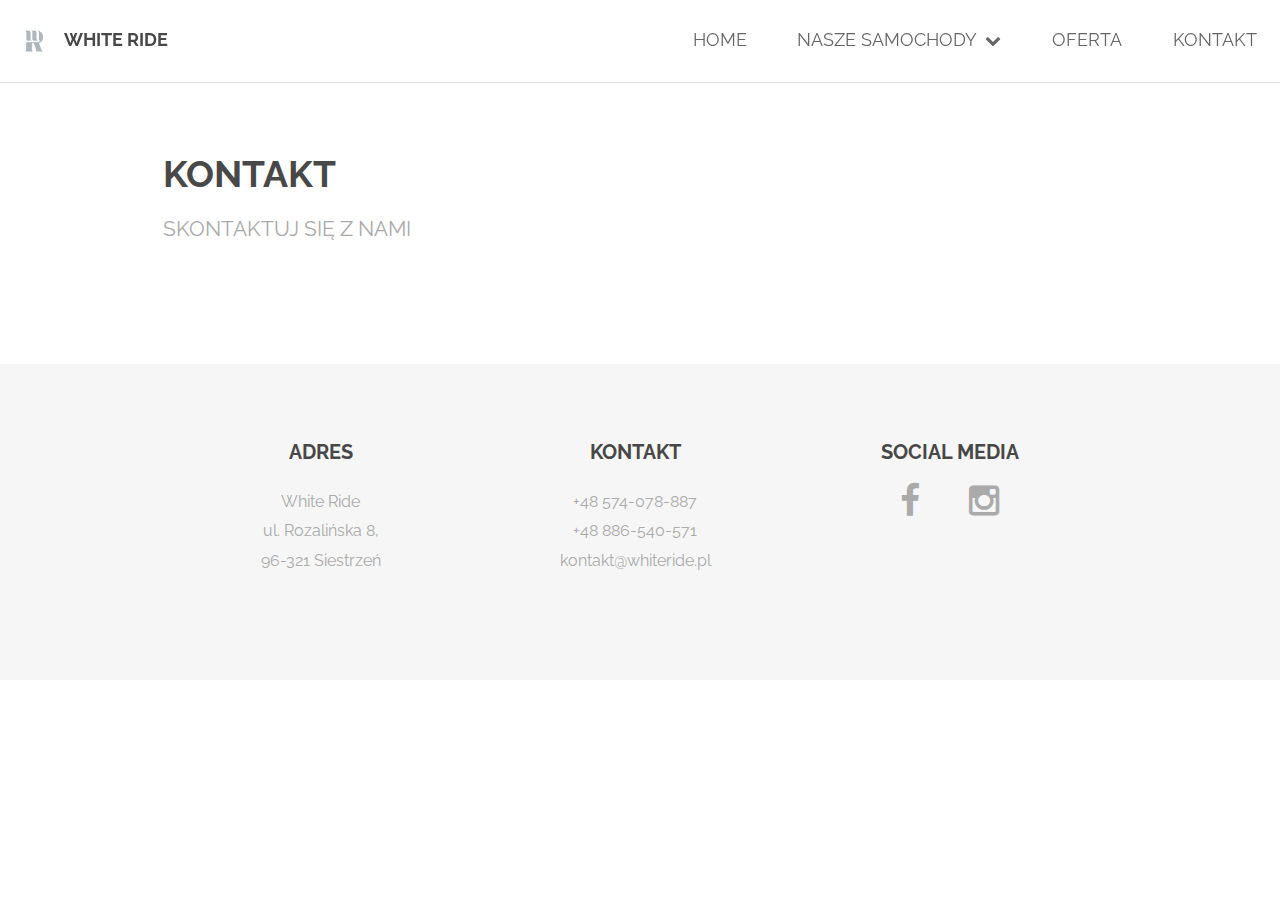
<file: kontakt.html>
<!DOCTYPE HTML>
<!--
	Spatial by TEMPLATED
	templated.co @templatedco
	Released for free under the Creative Commons Attribution 3.0 license (templated.co/license)
-->
<html>

<head>
	<title>Kontakt-White Ride</title>
	<meta charset="utf-8" />
	<meta name="viewport" content="width=device-width, initial-scale=1" />
	<link rel="stylesheet" href="assets/css/baguetteBox.css" />
	<link rel="stylesheet" href="assets/css/main.css" />
	<link rel="icon" type="image/png" sizes="32x32" href="images/favicon-32x32.png">
</head>

<body>

	<!-- Header -->
	<header id="header">
		<img src="images/logo.jpg" alt="logo">
		<h1><strong><a href="index.html">White Ride</a></strong></h1>
		<nav id="nav">
			<ul>
				<li><a href="index.html">Home</a></li>
				<li><a href="#two">Nasze samochody<i class="fa fa-chevron-down" aria-hidden="true"></i></a>
					<ul id="dropdown-items-other">
						<li><a href="oldsmobile.html">Oldsmobile</a></li>
						<li><a href="charger.html">Charger</a></li>
					</ul>
				</li>
				<li><a href="oferta.html">Oferta</a></li>
				<li><a href="kontakt.html">Kontakt</a></li>
			</ul>
		</nav>
	</header>
	<div id="navPanel">
		<ul><i class="fa fa-times" aria-hidden="true"></i>
			<li><a href="index.html">Home</a></li>
			<li><a href="#" class="offer-icon">Nasze samochody<i class="fa fa-chevron-down" aria-hidden="true"></i></a>
				<ul id="dropdown-items" class="unactive">
					<li><a href="oldsmobile.html">Oldsmobile</a></li>
					<li><a href="charger.html">Charger</a></li>
				</ul>
			</li>
			<li><a href="oferta.html">Oferta</a></li>
			<li><a href="kontakt.html">Kontakt</a></li>
		</ul>
	</div>

	<a href="#menu" class="navPanelToggle"><span class="fa fa-bars"></span></a>

	<!-- Main -->
	<section id="main" class="wrapper">
		<div class="container">

			<header class="major special">
				<h2>Kontakt</h2>
				<p>Skontaktuj się z nami</p>
			</header>



		</div>
	</section>

	<!-- Footer -->
	<footer id="footer">
		<div class="container">

			<div class="footer one">
				<h3>ADRES</h3>
				<p>White Ride <br>ul. Rozalińska 8, <br>96-321 Siestrzeń</p>
			</div>
			<div class="footer two">
				<h3>Kontakt</h3>
				<p>+48 574-078-887 <br> +48 886-540-571 <br>kontakt@whiteride.pl</p>

			</div>


			<div class="footer three">
				<h3>Social media</h3>
				<ul class="icons">
					<li><a href="https://www.facebook.com/WhiteRidePL" class="icon fa-facebook"></a></li>
					<li><a href="#" class="icon fa-instagram"></a></li>
				</ul>
			</div>
		</div>
	</footer>

	<!-- Scripts -->
	<script src="assets/js/jquery.min.js"></script>
	<script src="assets/js/skel.min.js"></script>
	<script src="assets/js/util.js"></script>
	<script src="assets/js/main.js"></script>

</body>

</html>
</file>
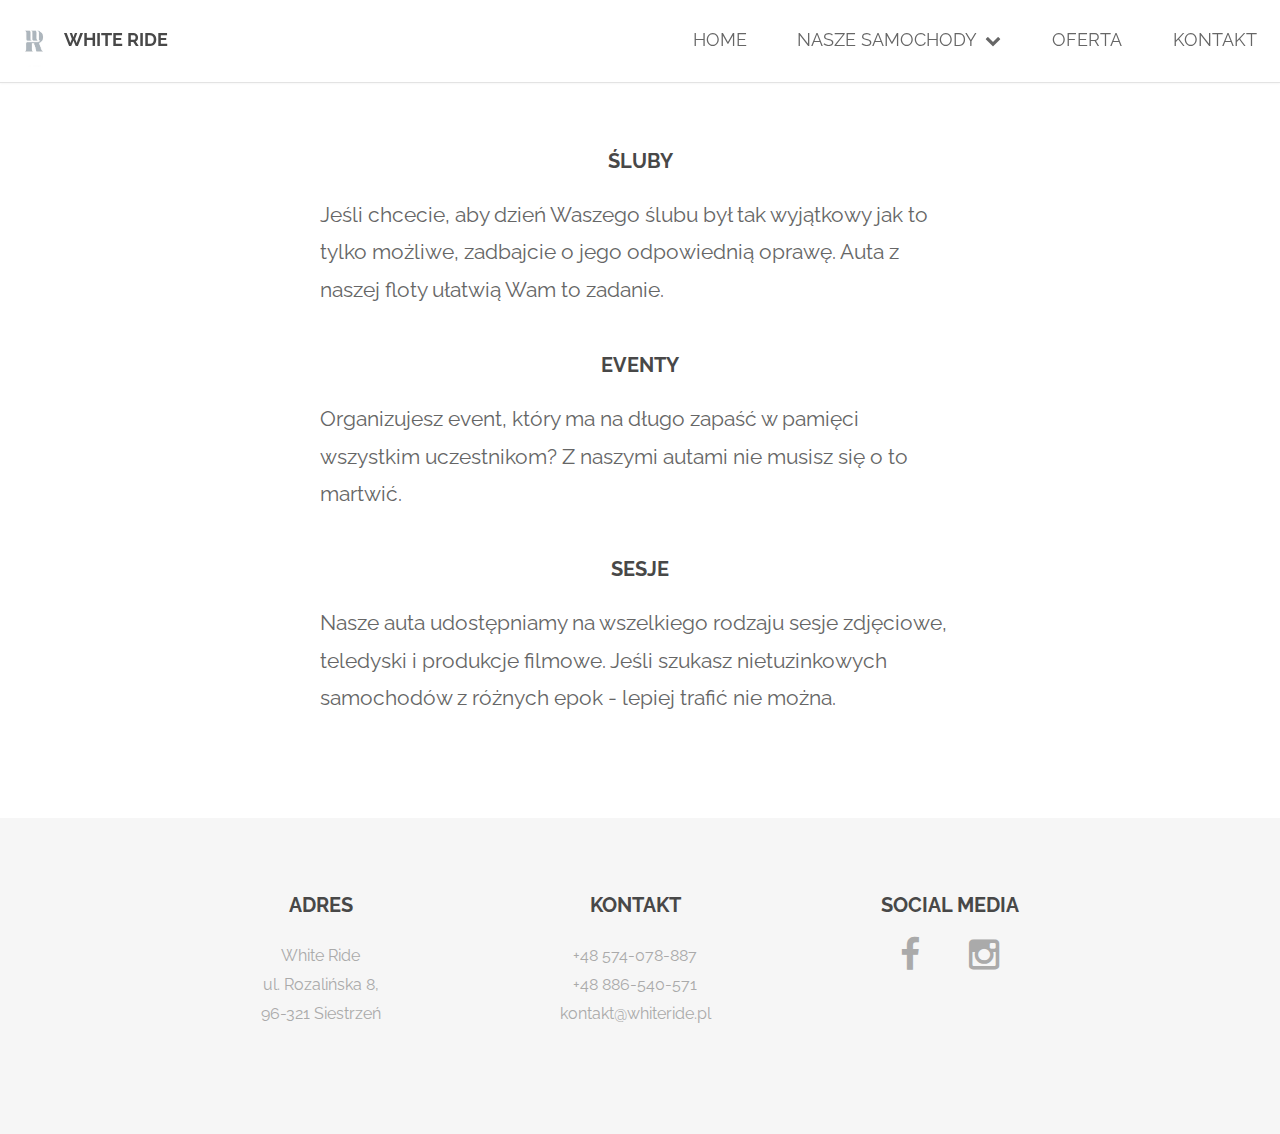
<file: oferta.html>
<!DOCTYPE HTML>
<!--
	Spatial by TEMPLATED
	templated.co @templatedco
	Released for free under the Creative Commons Attribution 3.0 license (templated.co/license)
-->
<html>

<head>
	<title>Usługi-White Ride</title>
	<meta charset="utf-8" />
	<meta name="viewport" content="width=device-width, initial-scale=1" />
	<link rel="stylesheet" href="assets/css/baguetteBox.css" />
	<link rel="stylesheet" href="assets/css/main.css" />
	<link rel="icon" type="image/png" sizes="32x32" href="images/favicon-32x32.png">
</head>

<body>

	<!-- Header -->
	<header id="header">
		<img src="images/logo.jpg" alt="logo">
		<h1><strong><a href="index.html">White Ride</a></strong></h1>
		<nav id="nav">
			<ul>
				<li><a href="index.html">Home</a></li>
				<li><a href="#two">Nasze samochody<i class="fa fa-chevron-down" aria-hidden="true"></i></a>
					<ul id="dropdown-items-other">
						<li><a href="oldsmobile.html">Oldsmobile</a></li>
						<li><a href="charger.html">Charger</a></li>
					</ul>
				</li>
				<li><a href="oferta.html">Oferta</a></li>
				<li><a href="kontakt.html">Kontakt</a></li>
			</ul>
		</nav>
	</header>
	<div id="navPanel">
		<ul><i class="fa fa-times" aria-hidden="true"></i>
			<li><a href="index.html">Home</a></li>
			<li><a href="#" class="offer-icon">Nasze samochody<i class="fa fa-chevron-down" aria-hidden="true"></i></a>
				<ul id="dropdown-items" class="unactive">
					<li><a href="oldsmobile.html">Oldsmobile</a></li>
					<li><a href="charger.html">Charger</a></li>
				</ul>
			</li>
			<li><a href="oferta.html">Oferta</a></li>
			<li><a href="kontakt.html">Kontakt</a></li>
		</ul>
	</div>

	<a href="#menu" class="navPanelToggle"><span class="fa fa-bars"></span></a>

	<!-- Main -->
	<section id="main" class="wrapper">
		<div class="container offer-text">
			<h3>Śluby</h3>

			<p>Jeśli chcecie, aby dzień Waszego ślubu był tak wyjątkowy jak to tylko możliwe, zadbajcie o jego
				odpowiednią oprawę. Auta z naszej floty ułatwią Wam to zadanie.</p>
		</div>
		<div class="container offer-text">
			<h3>Eventy</h3>
			<p>Organizujesz event, który ma na długo zapaść w pamięci wszystkim uczestnikom? Z naszymi autami nie musisz
				się o to martwić.</p>
		</div>
		<div class="container offer-text">
			<h3>Sesje</h3>

			<p>Nasze auta udostępniamy na wszelkiego rodzaju sesje zdjęciowe, teledyski i produkcje filmowe. Jeśli
				szukasz nietuzinkowych samochodów z różnych epok - lepiej trafić nie można.</p>
		</div>
	</section>

	<!-- Footer -->
	<footer id="footer">
		<div class="container">

			<div class="footer one">
				<h3>ADRES</h3>
				<p>White Ride <br>ul. Rozalińska 8, <br>96-321 Siestrzeń</p>
			</div>
			<div class="footer two">
				<h3>Kontakt</h3>
				<p>+48 574-078-887 <br> +48 886-540-571 <br>kontakt@whiteride.pl</p>

			</div>


			<div class="footer three">
				<h3>Social media</h3>
				<ul class="icons">
					<li><a href="https://www.facebook.com/WhiteRidePL" class="icon fa-facebook"></a></li>
					<li><a href="#" class="icon fa-instagram"></a></li>
				</ul>
			</div>
		</div>
	</footer>

	<!-- Scripts -->
	<script src="assets/js/jquery.min.js"></script>
	<script src="assets/js/skel.min.js"></script>
	<script src="assets/js/util.js"></script>
	<script src="assets/js/main.js"></script>

</body>

</html>
</file>
<file: assets/css/baguetteBox.css>
/*!
 * baguetteBox.js
 * @author  feimosi
 * @version 1.11.0
 * @url https://github.com/feimosi/baguetteBox.js
 */
#baguetteBox-overlay {
  display: none;
  opacity: 0;
  position: fixed;
  overflow: hidden;
  top: 0;
  left: 0;
  width: 100%;
  height: 100%;
  z-index: 1000000;
  background-color: #222;
  background-color: rgba(0, 0, 0, 0.8);
  -webkit-transition: opacity .5s ease;
  transition: opacity .5s ease; }
  #baguetteBox-overlay.visible {
    opacity: 1; }
  #baguetteBox-overlay .full-image {
    display: inline-block;
    position: relative;
    width: 100%;
    height: 100%;
    text-align: center; }
    #baguetteBox-overlay .full-image figure {
      display: inline;
      margin: 0;
      height: 100%; }
    #baguetteBox-overlay .full-image img {
      display: inline-block;
      width: auto;
      height: auto;
      max-height: 100%;
      max-width: 100%;
      vertical-align: middle;
      -webkit-box-shadow: 0 0 8px rgba(0, 0, 0, 0.6);
         -moz-box-shadow: 0 0 8px rgba(0, 0, 0, 0.6);
              box-shadow: 0 0 8px rgba(0, 0, 0, 0.6); }
    #baguetteBox-overlay .full-image figcaption {
      display: block;
      position: absolute;
      bottom: 0;
      width: 100%;
      text-align: center;
      line-height: 1.8;
      white-space: normal;
      color: #ccc;
      background-color: #000;
      background-color: rgba(0, 0, 0, 0.6);
      font-family: sans-serif; }
    #baguetteBox-overlay .full-image:before {
      content: "";
      display: inline-block;
      height: 50%;
      width: 1px;
      margin-right: -1px; }

#baguetteBox-slider {
  position: absolute;
  left: 0;
  top: 0;
  height: 100%;
  width: 100%;
  white-space: nowrap;
  -webkit-transition: left .4s ease, -webkit-transform .4s ease;
  transition: left .4s ease, -webkit-transform .4s ease;
  transition: left .4s ease, transform .4s ease;
  transition: left .4s ease, transform .4s ease, -webkit-transform .4s ease, -moz-transform .4s ease; }
  #baguetteBox-slider.bounce-from-right {
    -webkit-animation: bounceFromRight .4s ease-out;
            animation: bounceFromRight .4s ease-out; }
  #baguetteBox-slider.bounce-from-left {
    -webkit-animation: bounceFromLeft .4s ease-out;
            animation: bounceFromLeft .4s ease-out; }

@-webkit-keyframes bounceFromRight {
  0% {
    margin-left: 0; }
  50% {
    margin-left: -30px; }
  100% {
    margin-left: 0; } }

@keyframes bounceFromRight {
  0% {
    margin-left: 0; }
  50% {
    margin-left: -30px; }
  100% {
    margin-left: 0; } }

@-webkit-keyframes bounceFromLeft {
  0% {
    margin-left: 0; }
  50% {
    margin-left: 30px; }
  100% {
    margin-left: 0; } }

@keyframes bounceFromLeft {
  0% {
    margin-left: 0; }
  50% {
    margin-left: 30px; }
  100% {
    margin-left: 0; } }

.baguetteBox-button#next-button, .baguetteBox-button#previous-button {
  top: 50%;
  top: calc(50% - 30px);
  width: 44px;
  height: 60px; }

.baguetteBox-button {
  position: absolute;
  cursor: pointer;
  outline: none;
  padding: 0;
  margin: 0;
  border: 0;
  -moz-border-radius: 15%;
       border-radius: 15%;
  background-color: #323232;
  background-color: rgba(50, 50, 50, 0.5);
  color: #ddd;
  font: 1.6em sans-serif;
  -webkit-transition: background-color .4s ease;
  transition: background-color .4s ease; }
  .baguetteBox-button:focus, .baguetteBox-button:hover {
    background-color: rgba(50, 50, 50, 0.9); }
  .baguetteBox-button#next-button {
    right: 2%; }
  .baguetteBox-button#previous-button {
    left: 2%; }
  .baguetteBox-button#close-button {
    top: 20px;
    right: 2%;
    right: calc(2% + 6px);
    width: 30px;
    height: 30px; }
  .baguetteBox-button svg {
    position: absolute;
    left: 0;
    top: 0; }

/*
    Preloader
    Borrowed from http://tobiasahlin.com/spinkit/
*/
.baguetteBox-spinner {
  width: 40px;
  height: 40px;
  display: inline-block;
  position: absolute;
  top: 50%;
  left: 50%;
  margin-top: -20px;
  margin-left: -20px; }

.baguetteBox-double-bounce1,
.baguetteBox-double-bounce2 {
  width: 100%;
  height: 100%;
  -moz-border-radius: 50%;
       border-radius: 50%;
  background-color: #fff;
  opacity: .6;
  position: absolute;
  top: 0;
  left: 0;
  -webkit-animation: bounce 2s infinite ease-in-out;
          animation: bounce 2s infinite ease-in-out; }

.baguetteBox-double-bounce2 {
  -webkit-animation-delay: -1s;
          animation-delay: -1s; }

@-webkit-keyframes bounce {
  0%, 100% {
    -webkit-transform: scale(0);
            transform: scale(0); }
  50% {
    -webkit-transform: scale(1);
            transform: scale(1); } }

@keyframes bounce {
  0%, 100% {
    -webkit-transform: scale(0);
       -moz-transform: scale(0);
            transform: scale(0); }
  50% {
    -webkit-transform: scale(1);
       -moz-transform: scale(1);
            transform: scale(1); } }
</file>
<file: assets/css/main.css>
@import url(font-awesome.min.css);
@import url(https://fonts.googleapis.com/css?family=Raleway:400,700);

/*
	Spatial by TEMPLATED
	templated.co @templatedco
	Released for free under the Creative Commons Attribution 3.0 license (templated.co/license)
*/

/* Reset */

html,
body,
div,
span,
applet,
object,
iframe,
h1,
h2,
h3,
h4,
h5,
h6,
p,
blockquote,
pre,
a,
abbr,
acronym,
address,
big,
cite,
code,
del,
dfn,
em,
img,
ins,
kbd,
q,
s,
samp,
small,
strike,
strong,
sub,
sup,
tt,
var,
b,
u,
i,
center,
dl,
dt,
dd,
ol,
ul,
li,
fieldset,
form,
label,
legend,
table,
caption,
tbody,
tfoot,
thead,
tr,
th,
td,
article,
aside,
canvas,
details,
embed,
figure,
figcaption,
footer,
header,
hgroup,
menu,
nav,
output,
ruby,
section,
summary,
time,
mark,
audio,
video {
	margin: 0;
	padding: 0;
	border: 0;
	font-size: 100%;
	font: inherit;
	vertical-align: baseline;
	scroll-behavior: smooth;
}


article,
aside,
details,
figcaption,
figure,
footer,
header,
hgroup,
menu,
nav,
section {
	display: block;
}

body {
	line-height: 1;
}

ol,
ul {
	list-style: none;
}

blockquote,
q {
	quotes: none;
}

blockquote:before,
blockquote:after,
q:before,
q:after {
	content: '';
	content: none;
}

table {
	border-collapse: collapse;
	border-spacing: 0;
}

body {
	-webkit-text-size-adjust: none;
}

/* Box Model */

*,
*:before,
*:after {
	-moz-box-sizing: border-box;
	-webkit-box-sizing: border-box;
	box-sizing: border-box;
}

/* Containers */

.container {
	margin-left: auto;
	margin-right: auto;
}

.container.\31 25\25 {
	width: 100%;
	max-width: 100em;
	min-width: 80em;
}

.container.\37 5\25 {
	width: 60em;
}

.container.\35 0\25 {
	width: 40em;
}

.container.\32 5\25 {
	width: 20em;
}

.container {
	width: 80em;
}

.offer-text {
	width: 50% !important;
}

.offer-text h3 {
	text-align: center !important;
}

.container img {
	position: relative;
	left: 50%;
	transform: translate(-50%);
}

@media screen and (max-width: 1680px) {

	.container.\31 25\25 {
		width: 100%;
		max-width: 100em;
		min-width: 80em;
	}

	.container.\37 5\25 {
		width: 60em;
	}

	.container.\35 0\25 {
		width: 40em;
	}

	.container.\32 5\25 {
		width: 20em;
	}

	.container {
		width: 80em;
	}

}

@media screen and (max-width: 1280px) {

	.container.\31 25\25 {
		width: 100%;
		max-width: 81.25em;
		min-width: 65em;
	}

	.container.\37 5\25 {
		width: 48.75em;
	}

	.container.\35 0\25 {
		width: 32.5em;
	}

	.container.\32 5\25 {
		width: 16.25em;
	}

	.container {
		width: 65em;
	}

}

@media screen and (max-width: 980px) {

	.container.\31 25\25 {
		width: 100%;
		max-width: 112.5%;
		min-width: 90%;
	}

	.container.\37 5\25 {
		width: 67.5%;
	}

	.container.\35 0\25 {
		width: 45%;
	}

	.container.\32 5\25 {
		width: 22.5%;
	}

	.container {
		width: 90%;
	}

}

@media screen and (max-width: 736px) {

	.container.\31 25\25 {
		width: 100%;
		max-width: 112.5%;
		min-width: 90%;
	}

	.container.\37 5\25 {
		width: 67.5%;
	}

	.container.\35 0\25 {
		width: 45%;
	}

	.container.\32 5\25 {
		width: 22.5%;
	}

	.container {
		width: 90% !important;
	}

}

@media screen and (max-width: 480px) {

	.container.\31 25\25 {
		width: 100%;
		max-width: 112.5%;
		min-width: 90%;
	}

	.container.\37 5\25 {
		width: 67.5%;
	}

	.container.\35 0\25 {
		width: 45%;
	}

	.container.\32 5\25 {
		width: 22.5%;
	}

	.container {
		width: 90% !important;
	}

}

/* Grid */

.row {
	border-bottom: solid 1px transparent;
	-moz-box-sizing: border-box;
	-webkit-box-sizing: border-box;
	box-sizing: border-box;
}

.row>* {
	float: left;
	-moz-box-sizing: border-box;
	-webkit-box-sizing: border-box;
	box-sizing: border-box;
}

.row:after,
.row:before {
	content: '';
	display: block;
	clear: both;
	height: 0;
}

.row.uniform>*> :first-child {
	margin-top: 0;
}

.row.uniform>*> :last-child {
	margin-bottom: 0;
}

.row.\30 \25>* {
	padding: 0 0 0 0em;
}

.row.\30 \25 {
	margin: 0 0 -1px 0em;
}

.row.uniform.\30 \25>* {
	padding: 0em 0 0 0em;
}

.row.uniform.\30 \25 {
	margin: 0em 0 -1px 0em;
}

.row>* {
	padding: 0 0 0 2em;
}

.row {
	margin: 0 0 -1px -2em;
}

.row.uniform>* {
	padding: 2em 0 0 2em;
}

.row.uniform {
	margin: -2em 0 -1px -2em;
}

.row.\32 00\25>* {
	padding: 0 0 0 4em;
}

.row.\32 00\25 {
	margin: 0 0 -1px -4em;
}

.row.uniform.\32 00\25>* {
	padding: 4em 0 0 4em;
}

.row.uniform.\32 00\25 {
	margin: -4em 0 -1px -4em;
}

.row.\31 50\25>* {
	padding: 0 0 0 3em;
}

.row.\31 50\25 {
	margin: 0 0 -1px -3em;
}

.row.uniform.\31 50\25>* {
	padding: 3em 0 0 3em;
}

.row.uniform.\31 50\25 {
	margin: -3em 0 -1px -3em;
}

.row.\35 0\25>* {
	padding: 0 0 0 1em;
}

.row.\35 0\25 {
	margin: 0 0 -1px -1em;
}

.row.uniform.\35 0\25>* {
	padding: 1em 0 0 1em;
}

.row.uniform.\35 0\25 {
	margin: -1em 0 -1px -1em;
}

.row.\32 5\25>* {
	padding: 0 0 0 0.5em;
}

.row.\32 5\25 {
	margin: 0 0 -1px -0.5em;
}

.row.uniform.\32 5\25>* {
	padding: 0.5em 0 0 0.5em;
}

.row.uniform.\32 5\25 {
	margin: -0.5em 0 -1px -0.5em;
}

.\31 2u,
.\31 2u\24 {
	width: 100%;
	clear: none;
	margin-left: 0;
}

.\31 1u,
.\31 1u\24 {
	width: 91.6666666667%;
	clear: none;
	margin-left: 0;
}

.\31 0u,
.\31 0u\24 {
	width: 83.3333333333%;
	clear: none;
	margin-left: 0;
}

.\39 u,
.\39 u\24 {
	width: 75%;
	clear: none;
	margin-left: 0;
}

.\38 u,
.\38 u\24 {
	width: 66.6666666667%;
	clear: none;
	margin-left: 0;
}

.\37 u,
.\37 u\24 {
	width: 58.3333333333%;
	clear: none;
	margin-left: 0;
}

.\36 u,
.\36 u\24 {
	width: 50%;
	clear: none;
	margin-left: 0;
}

.\35 u,
.\35 u\24 {
	width: 41.6666666667%;
	clear: none;
	margin-left: 0;
}

.\34 u,
.\34 u\24 {
	width: 33.3333333333%;
	clear: none;
	margin-left: 0;
}

.\33 u,
.\33 u\24 {
	width: 25%;
	clear: none;
	margin-left: 0;
}

.\32 u,
.\32 u\24 {
	width: 16.6666666667%;
	clear: none;
	margin-left: 0;
}

.\31 u,
.\31 u\24 {
	width: 8.3333333333%;
	clear: none;
	margin-left: 0;
}

.\31 2u\24+*,
.\31 1u\24+*,
.\31 0u\24+*,
.\39 u\24+*,
.\38 u\24+*,
.\37 u\24+*,
.\36 u\24+*,
.\35 u\24+*,
.\34 u\24+*,
.\33 u\24+*,
.\32 u\24+*,
.\31 u\24+* {
	clear: left;
}

.\-11u {
	margin-left: 91.66667%;
}

.\-10u {
	margin-left: 83.33333%;
}

.\-9u {
	margin-left: 75%;
}

.\-8u {
	margin-left: 66.66667%;
}

.\-7u {
	margin-left: 58.33333%;
}

.\-6u {
	margin-left: 50%;
}

.\-5u {
	margin-left: 41.66667%;
}

.\-4u {
	margin-left: 33.33333%;
}

.\-3u {
	margin-left: 25%;
}

.\-2u {
	margin-left: 16.66667%;
}

.\-1u {
	margin-left: 8.33333%;
}

@media screen and (max-width: 1680px) {

	.row>* {
		padding: 0 0 0 2em;
	}

	.row {
		margin: 0 0 -1px -2em;
	}

	.row.uniform>* {
		padding: 2em 0 0 2em;
	}

	.row.uniform {
		margin: -2em 0 -1px -2em;
	}

	.row.\32 00\25>* {
		padding: 0 0 0 4em;
	}

	.row.\32 00\25 {
		margin: 0 0 -1px -4em;
	}

	.row.uniform.\32 00\25>* {
		padding: 4em 0 0 4em;
	}

	.row.uniform.\32 00\25 {
		margin: -4em 0 -1px -4em;
	}

	.row.\31 50\25>* {
		padding: 0 0 0 3em;
	}

	.row.\31 50\25 {
		margin: 0 0 -1px -3em;
	}

	.row.uniform.\31 50\25>* {
		padding: 3em 0 0 3em;
	}

	.row.uniform.\31 50\25 {
		margin: -3em 0 -1px -3em;
	}

	.row.\35 0\25>* {
		padding: 0 0 0 1em;
	}

	.row.\35 0\25 {
		margin: 0 0 -1px -1em;
	}

	.row.uniform.\35 0\25>* {
		padding: 1em 0 0 1em;
	}

	.row.uniform.\35 0\25 {
		margin: -1em 0 -1px -1em;
	}

	.row.\32 5\25>* {
		padding: 0 0 0 0.5em;
	}

	.row.\32 5\25 {
		margin: 0 0 -1px -0.5em;
	}

	.row.uniform.\32 5\25>* {
		padding: 0.5em 0 0 0.5em;
	}

	.row.uniform.\32 5\25 {
		margin: -0.5em 0 -1px -0.5em;
	}

	.\31 2u\28xlarge\29,
	.\31 2u\24\28xlarge\29 {
		width: 100%;
		clear: none;
		margin-left: 0;
	}

	.\31 1u\28xlarge\29,
	.\31 1u\24\28xlarge\29 {
		width: 91.6666666667%;
		clear: none;
		margin-left: 0;
	}

	.\31 0u\28xlarge\29,
	.\31 0u\24\28xlarge\29 {
		width: 83.3333333333%;
		clear: none;
		margin-left: 0;
	}

	.\39 u\28xlarge\29,
	.\39 u\24\28xlarge\29 {
		width: 75%;
		clear: none;
		margin-left: 0;
	}

	.\38 u\28xlarge\29,
	.\38 u\24\28xlarge\29 {
		width: 66.6666666667%;
		clear: none;
		margin-left: 0;
	}

	.\37 u\28xlarge\29,
	.\37 u\24\28xlarge\29 {
		width: 58.3333333333%;
		clear: none;
		margin-left: 0;
	}

	.\36 u\28xlarge\29,
	.\36 u\24\28xlarge\29 {
		width: 50%;
		clear: none;
		margin-left: 0;
	}

	.\35 u\28xlarge\29,
	.\35 u\24\28xlarge\29 {
		width: 41.6666666667%;
		clear: none;
		margin-left: 0;
	}

	.\34 u\28xlarge\29,
	.\34 u\24\28xlarge\29 {
		width: 33.3333333333%;
		clear: none;
		margin-left: 0;
	}

	.\33 u\28xlarge\29,
	.\33 u\24\28xlarge\29 {
		width: 25%;
		clear: none;
		margin-left: 0;
	}

	.\32 u\28xlarge\29,
	.\32 u\24\28xlarge\29 {
		width: 16.6666666667%;
		clear: none;
		margin-left: 0;
	}

	.\31 u\28xlarge\29,
	.\31 u\24\28xlarge\29 {
		width: 8.3333333333%;
		clear: none;
		margin-left: 0;
	}

	.\31 2u\24\28xlarge\29+*,
	.\31 1u\24\28xlarge\29+*,
	.\31 0u\24\28xlarge\29+*,
	.\39 u\24\28xlarge\29+*,
	.\38 u\24\28xlarge\29+*,
	.\37 u\24\28xlarge\29+*,
	.\36 u\24\28xlarge\29+*,
	.\35 u\24\28xlarge\29+*,
	.\34 u\24\28xlarge\29+*,
	.\33 u\24\28xlarge\29+*,
	.\32 u\24\28xlarge\29+*,
	.\31 u\24\28xlarge\29+* {
		clear: left;
	}

	.\-11u\28xlarge\29 {
		margin-left: 91.66667%;
	}

	.\-10u\28xlarge\29 {
		margin-left: 83.33333%;
	}

	.\-9u\28xlarge\29 {
		margin-left: 75%;
	}

	.\-8u\28xlarge\29 {
		margin-left: 66.66667%;
	}

	.\-7u\28xlarge\29 {
		margin-left: 58.33333%;
	}

	.\-6u\28xlarge\29 {
		margin-left: 50%;
	}

	.\-5u\28xlarge\29 {
		margin-left: 41.66667%;
	}

	.\-4u\28xlarge\29 {
		margin-left: 33.33333%;
	}

	.\-3u\28xlarge\29 {
		margin-left: 25%;
	}

	.\-2u\28xlarge\29 {
		margin-left: 16.66667%;
	}

	.\-1u\28xlarge\29 {
		margin-left: 8.33333%;
	}

}

@media screen and (max-width: 1280px) {

	.row>* {
		padding: 0 0 0 1.5em;
	}

	.row {
		margin: 0 0 -1px -1.5em;
	}

	.row.uniform>* {
		padding: 1.5em 0 0 1.5em;
	}

	.row.uniform {
		margin: -1.5em 0 -1px -1.5em;
	}

	.row.\32 00\25>* {
		padding: 0 0 0 3em;
	}

	.row.\32 00\25 {
		margin: 0 0 -1px -3em;
	}

	.row.uniform.\32 00\25>* {
		padding: 3em 0 0 3em;
	}

	.row.uniform.\32 00\25 {
		margin: -3em 0 -1px -3em;
	}

	.row.\31 50\25>* {
		padding: 0 0 0 2.25em;
	}

	.row.\31 50\25 {
		margin: 0 0 -1px -2.25em;
	}

	.row.uniform.\31 50\25>* {
		padding: 2.25em 0 0 2.25em;
	}

	.row.uniform.\31 50\25 {
		margin: -2.25em 0 -1px -2.25em;
	}

	.row.\35 0\25>* {
		padding: 0 0 0 0.75em;
	}

	.row.\35 0\25 {
		margin: 0 0 -1px -0.75em;
	}

	.row.uniform.\35 0\25>* {
		padding: 0.75em 0 0 0.75em;
	}

	.row.uniform.\35 0\25 {
		margin: -0.75em 0 -1px -0.75em;
	}

	.row.\32 5\25>* {
		padding: 0 0 0 0.375em;
	}

	.row.\32 5\25 {
		margin: 0 0 -1px -0.375em;
	}

	.row.uniform.\32 5\25>* {
		padding: 0.375em 0 0 0.375em;
	}

	.row.uniform.\32 5\25 {
		margin: -0.375em 0 -1px -0.375em;
	}

	.\31 2u\28large\29,
	.\31 2u\24\28large\29 {
		width: 100%;
		clear: none;
		margin-left: 0;
	}

	.\31 1u\28large\29,
	.\31 1u\24\28large\29 {
		width: 91.6666666667%;
		clear: none;
		margin-left: 0;
	}

	.\31 0u\28large\29,
	.\31 0u\24\28large\29 {
		width: 83.3333333333%;
		clear: none;
		margin-left: 0;
	}

	.\39 u\28large\29,
	.\39 u\24\28large\29 {
		width: 75%;
		clear: none;
		margin-left: 0;
	}

	.\38 u\28large\29,
	.\38 u\24\28large\29 {
		width: 66.6666666667%;
		clear: none;
		margin-left: 0;
	}

	.\37 u\28large\29,
	.\37 u\24\28large\29 {
		width: 58.3333333333%;
		clear: none;
		margin-left: 0;
	}

	.\36 u\28large\29,
	.\36 u\24\28large\29 {
		width: 50%;
		clear: none;
		margin-left: 0;
	}

	.\35 u\28large\29,
	.\35 u\24\28large\29 {
		width: 41.6666666667%;
		clear: none;
		margin-left: 0;
	}

	.\34 u\28large\29,
	.\34 u\24\28large\29 {
		width: 33.3333333333%;
		clear: none;
		margin-left: 0;
	}

	.\33 u\28large\29,
	.\33 u\24\28large\29 {
		width: 25%;
		clear: none;
		margin-left: 0;
	}

	.\32 u\28large\29,
	.\32 u\24\28large\29 {
		width: 16.6666666667%;
		clear: none;
		margin-left: 0;
	}

	.\31 u\28large\29,
	.\31 u\24\28large\29 {
		width: 8.3333333333%;
		clear: none;
		margin-left: 0;
	}

	.\31 2u\24\28large\29+*,
	.\31 1u\24\28large\29+*,
	.\31 0u\24\28large\29+*,
	.\39 u\24\28large\29+*,
	.\38 u\24\28large\29+*,
	.\37 u\24\28large\29+*,
	.\36 u\24\28large\29+*,
	.\35 u\24\28large\29+*,
	.\34 u\24\28large\29+*,
	.\33 u\24\28large\29+*,
	.\32 u\24\28large\29+*,
	.\31 u\24\28large\29+* {
		clear: left;
	}

	.\-11u\28large\29 {
		margin-left: 91.66667%;
	}

	.\-10u\28large\29 {
		margin-left: 83.33333%;
	}

	.\-9u\28large\29 {
		margin-left: 75%;
	}

	.\-8u\28large\29 {
		margin-left: 66.66667%;
	}

	.\-7u\28large\29 {
		margin-left: 58.33333%;
	}

	.\-6u\28large\29 {
		margin-left: 50%;
	}

	.\-5u\28large\29 {
		margin-left: 41.66667%;
	}

	.\-4u\28large\29 {
		margin-left: 33.33333%;
	}

	.\-3u\28large\29 {
		margin-left: 25%;
	}

	.\-2u\28large\29 {
		margin-left: 16.66667%;
	}

	.\-1u\28large\29 {
		margin-left: 8.33333%;
	}

}

@media screen and (max-width: 980px) {

	.row>* {
		padding: 0 0 0 1.5em;
	}

	.row {
		margin: 0 0 -1px -1.5em;
	}

	.row.uniform>* {
		padding: 1.5em 0 0 1.5em;
	}

	.row.uniform {
		margin: -1.5em 0 -1px -1.5em;
	}

	.row.\32 00\25>* {
		padding: 0 0 0 3em;
	}

	.row.\32 00\25 {
		margin: 0 0 -1px -3em;
	}

	.row.uniform.\32 00\25>* {
		padding: 3em 0 0 3em;
	}

	.row.uniform.\32 00\25 {
		margin: -3em 0 -1px -3em;
	}

	.row.\31 50\25>* {
		padding: 0 0 0 2.25em;
	}

	.row.\31 50\25 {
		margin: 0 0 -1px -2.25em;
	}

	.row.uniform.\31 50\25>* {
		padding: 2.25em 0 0 2.25em;
	}

	.row.uniform.\31 50\25 {
		margin: -2.25em 0 -1px -2.25em;
	}

	.row.\35 0\25>* {
		padding: 0 0 0 0.75em;
	}

	.row.\35 0\25 {
		margin: 0 0 -1px -0.75em;
	}

	.row.uniform.\35 0\25>* {
		padding: 0.75em 0 0 0.75em;
	}

	.row.uniform.\35 0\25 {
		margin: -0.75em 0 -1px -0.75em;
	}

	.row.\32 5\25>* {
		padding: 0 0 0 0.375em;
	}

	.row.\32 5\25 {
		margin: 0 0 -1px -0.375em;
	}

	.row.uniform.\32 5\25>* {
		padding: 0.375em 0 0 0.375em;
	}

	.row.uniform.\32 5\25 {
		margin: -0.375em 0 -1px -0.375em;
	}

	.\31 2u\28medium\29,
	.\31 2u\24\28medium\29 {
		width: 100%;
		clear: none;
		margin-left: 0;
	}

	.\31 1u\28medium\29,
	.\31 1u\24\28medium\29 {
		width: 91.6666666667%;
		clear: none;
		margin-left: 0;
	}

	.\31 0u\28medium\29,
	.\31 0u\24\28medium\29 {
		width: 83.3333333333%;
		clear: none;
		margin-left: 0;
	}

	.\39 u\28medium\29,
	.\39 u\24\28medium\29 {
		width: 75%;
		clear: none;
		margin-left: 0;
	}

	.\38 u\28medium\29,
	.\38 u\24\28medium\29 {
		width: 66.6666666667%;
		clear: none;
		margin-left: 0;
	}

	.\37 u\28medium\29,
	.\37 u\24\28medium\29 {
		width: 58.3333333333%;
		clear: none;
		margin-left: 0;
	}

	.\36 u\28medium\29,
	.\36 u\24\28medium\29 {
		width: 50%;
		clear: none;
		margin-left: 0;
	}

	.\35 u\28medium\29,
	.\35 u\24\28medium\29 {
		width: 41.6666666667%;
		clear: none;
		margin-left: 0;
	}

	.\34 u\28medium\29,
	.\34 u\24\28medium\29 {
		width: 33.3333333333%;
		clear: none;
		margin-left: 0;
	}

	.\33 u\28medium\29,
	.\33 u\24\28medium\29 {
		width: 25%;
		clear: none;
		margin-left: 0;
	}

	.\32 u\28medium\29,
	.\32 u\24\28medium\29 {
		width: 16.6666666667%;
		clear: none;
		margin-left: 0;
	}

	.\31 u\28medium\29,
	.\31 u\24\28medium\29 {
		width: 8.3333333333%;
		clear: none;
		margin-left: 0;
	}

	.\31 2u\24\28medium\29+*,
	.\31 1u\24\28medium\29+*,
	.\31 0u\24\28medium\29+*,
	.\39 u\24\28medium\29+*,
	.\38 u\24\28medium\29+*,
	.\37 u\24\28medium\29+*,
	.\36 u\24\28medium\29+*,
	.\35 u\24\28medium\29+*,
	.\34 u\24\28medium\29+*,
	.\33 u\24\28medium\29+*,
	.\32 u\24\28medium\29+*,
	.\31 u\24\28medium\29+* {
		clear: left;
	}

	.\-11u\28medium\29 {
		margin-left: 91.66667%;
	}

	.\-10u\28medium\29 {
		margin-left: 83.33333%;
	}

	.\-9u\28medium\29 {
		margin-left: 75%;
	}

	.\-8u\28medium\29 {
		margin-left: 66.66667%;
	}

	.\-7u\28medium\29 {
		margin-left: 58.33333%;
	}

	.\-6u\28medium\29 {
		margin-left: 50%;
	}

	.\-5u\28medium\29 {
		margin-left: 41.66667%;
	}

	.\-4u\28medium\29 {
		margin-left: 33.33333%;
	}

	.\-3u\28medium\29 {
		margin-left: 25%;
	}

	.\-2u\28medium\29 {
		margin-left: 16.66667%;
	}

	.\-1u\28medium\29 {
		margin-left: 8.33333%;
	}

}

@media screen and (max-width: 736px) {

	.row>* {
		padding: 0 0 0 1.25em;
	}

	.row {
		margin: 0 0 -1px -1.25em;
	}

	.row.uniform>* {
		padding: 1.25em 0 0 1.25em;
	}

	.row.uniform {
		margin: -1.25em 0 -1px -1.25em;
	}

	.row.\32 00\25>* {
		padding: 0 0 0 2.5em;
	}

	.row.\32 00\25 {
		margin: 0 0 -1px -2.5em;
	}

	.row.uniform.\32 00\25>* {
		padding: 2.5em 0 0 2.5em;
	}

	.row.uniform.\32 00\25 {
		margin: -2.5em 0 -1px -2.5em;
	}

	.row.\31 50\25>* {
		padding: 0 0 0 1.875em;
	}

	.row.\31 50\25 {
		margin: 0 0 -1px -1.875em;
	}

	.row.uniform.\31 50\25>* {
		padding: 1.875em 0 0 1.875em;
	}

	.row.uniform.\31 50\25 {
		margin: -1.875em 0 -1px -1.875em;
	}

	.row.\35 0\25>* {
		padding: 0 0 0 0.625em;
	}

	.row.\35 0\25 {
		margin: 0 0 -1px -0.625em;
	}

	.row.uniform.\35 0\25>* {
		padding: 0.625em 0 0 0.625em;
	}

	.row.uniform.\35 0\25 {
		margin: -0.625em 0 -1px -0.625em;
	}

	.row.\32 5\25>* {
		padding: 0 0 0 0.3125em;
	}

	.row.\32 5\25 {
		margin: 0 0 -1px -0.3125em;
	}

	.row.uniform.\32 5\25>* {
		padding: 0.3125em 0 0 0.3125em;
	}

	.row.uniform.\32 5\25 {
		margin: -0.3125em 0 -1px -0.3125em;
	}

	.\31 2u\28small\29,
	.\31 2u\24\28small\29 {
		width: 100%;
		clear: none;
		margin-left: 0;
	}

	.\31 1u\28small\29,
	.\31 1u\24\28small\29 {
		width: 91.6666666667%;
		clear: none;
		margin-left: 0;
	}

	.\31 0u\28small\29,
	.\31 0u\24\28small\29 {
		width: 83.3333333333%;
		clear: none;
		margin-left: 0;
	}

	.\39 u\28small\29,
	.\39 u\24\28small\29 {
		width: 75%;
		clear: none;
		margin-left: 0;
	}

	.\38 u\28small\29,
	.\38 u\24\28small\29 {
		width: 66.6666666667%;
		clear: none;
		margin-left: 0;
	}

	.\37 u\28small\29,
	.\37 u\24\28small\29 {
		width: 58.3333333333%;
		clear: none;
		margin-left: 0;
	}

	.\36 u\28small\29,
	.\36 u\24\28small\29 {
		width: 50%;
		clear: none;
		margin-left: 0;
	}

	.\35 u\28small\29,
	.\35 u\24\28small\29 {
		width: 41.6666666667%;
		clear: none;
		margin-left: 0;
	}

	.\34 u\28small\29,
	.\34 u\24\28small\29 {
		width: 33.3333333333%;
		clear: none;
		margin-left: 0;
	}

	.\33 u\28small\29,
	.\33 u\24\28small\29 {
		width: 25%;
		clear: none;
		margin-left: 0;
	}

	.\32 u\28small\29,
	.\32 u\24\28small\29 {
		width: 16.6666666667%;
		clear: none;
		margin-left: 0;
	}

	.\31 u\28small\29,
	.\31 u\24\28small\29 {
		width: 8.3333333333%;
		clear: none;
		margin-left: 0;
	}

	.\31 2u\24\28small\29+*,
	.\31 1u\24\28small\29+*,
	.\31 0u\24\28small\29+*,
	.\39 u\24\28small\29+*,
	.\38 u\24\28small\29+*,
	.\37 u\24\28small\29+*,
	.\36 u\24\28small\29+*,
	.\35 u\24\28small\29+*,
	.\34 u\24\28small\29+*,
	.\33 u\24\28small\29+*,
	.\32 u\24\28small\29+*,
	.\31 u\24\28small\29+* {
		clear: left;
	}

	.\-11u\28small\29 {
		margin-left: 91.66667%;
	}

	.\-10u\28small\29 {
		margin-left: 83.33333%;
	}

	.\-9u\28small\29 {
		margin-left: 75%;
	}

	.\-8u\28small\29 {
		margin-left: 66.66667%;
	}

	.\-7u\28small\29 {
		margin-left: 58.33333%;
	}

	.\-6u\28small\29 {
		margin-left: 50%;
	}

	.\-5u\28small\29 {
		margin-left: 41.66667%;
	}

	.\-4u\28small\29 {
		margin-left: 33.33333%;
	}

	.\-3u\28small\29 {
		margin-left: 25%;
	}

	.\-2u\28small\29 {
		margin-left: 16.66667%;
	}

	.\-1u\28small\29 {
		margin-left: 8.33333%;
	}

}

@media screen and (max-width: 480px) {

	.row>* {
		padding: 0 0 0 1.25em;
	}

	.row {
		margin: 0 0 -1px -1.25em;
	}

	.row.uniform>* {
		padding: 1.25em 0 0 1.25em;
	}

	.row.uniform {
		margin: -1.25em 0 -1px -1.25em;
	}

	.row.\32 00\25>* {
		padding: 0 0 0 2.5em;
	}

	.row.\32 00\25 {
		margin: 0 0 -1px -2.5em;
	}

	.row.uniform.\32 00\25>* {
		padding: 2.5em 0 0 2.5em;
	}

	.row.uniform.\32 00\25 {
		margin: -2.5em 0 -1px -2.5em;
	}

	.row.\31 50\25>* {
		padding: 0 0 0 1.875em;
	}

	.row.\31 50\25 {
		margin: 0 0 -1px -1.875em;
	}

	.row.uniform.\31 50\25>* {
		padding: 1.875em 0 0 1.875em;
	}

	.row.uniform.\31 50\25 {
		margin: -1.875em 0 -1px -1.875em;
	}

	.row.\35 0\25>* {
		padding: 0 0 0 0.625em;
	}

	.row.\35 0\25 {
		margin: 0 0 -1px -0.625em;
	}

	.row.uniform.\35 0\25>* {
		padding: 0.625em 0 0 0.625em;
	}

	.row.uniform.\35 0\25 {
		margin: -0.625em 0 -1px -0.625em;
	}

	.row.\32 5\25>* {
		padding: 0 0 0 0.3125em;
	}

	.row.\32 5\25 {
		margin: 0 0 -1px -0.3125em;
	}

	.row.uniform.\32 5\25>* {
		padding: 0.3125em 0 0 0.3125em;
	}

	.row.uniform.\32 5\25 {
		margin: -0.3125em 0 -1px -0.3125em;
	}

	.\31 2u\28xsmall\29,
	.\31 2u\24\28xsmall\29 {
		width: 100%;
		clear: none;
		margin-left: 0;
	}

	.\31 1u\28xsmall\29,
	.\31 1u\24\28xsmall\29 {
		width: 91.6666666667%;
		clear: none;
		margin-left: 0;
	}

	.\31 0u\28xsmall\29,
	.\31 0u\24\28xsmall\29 {
		width: 83.3333333333%;
		clear: none;
		margin-left: 0;
	}

	.\39 u\28xsmall\29,
	.\39 u\24\28xsmall\29 {
		width: 75%;
		clear: none;
		margin-left: 0;
	}

	.\38 u\28xsmall\29,
	.\38 u\24\28xsmall\29 {
		width: 66.6666666667%;
		clear: none;
		margin-left: 0;
	}

	.\37 u\28xsmall\29,
	.\37 u\24\28xsmall\29 {
		width: 58.3333333333%;
		clear: none;
		margin-left: 0;
	}

	.\36 u\28xsmall\29,
	.\36 u\24\28xsmall\29 {
		width: 50%;
		clear: none;
		margin-left: 0;
	}

	.\35 u\28xsmall\29,
	.\35 u\24\28xsmall\29 {
		width: 41.6666666667%;
		clear: none;
		margin-left: 0;
	}

	.\34 u\28xsmall\29,
	.\34 u\24\28xsmall\29 {
		width: 33.3333333333%;
		clear: none;
		margin-left: 0;
	}

	.\33 u\28xsmall\29,
	.\33 u\24\28xsmall\29 {
		width: 25%;
		clear: none;
		margin-left: 0;
	}

	.\32 u\28xsmall\29,
	.\32 u\24\28xsmall\29 {
		width: 16.6666666667%;
		clear: none;
		margin-left: 0;
	}

	.\31 u\28xsmall\29,
	.\31 u\24\28xsmall\29 {
		width: 8.3333333333%;
		clear: none;
		margin-left: 0;
	}

	.\31 2u\24\28xsmall\29+*,
	.\31 1u\24\28xsmall\29+*,
	.\31 0u\24\28xsmall\29+*,
	.\39 u\24\28xsmall\29+*,
	.\38 u\24\28xsmall\29+*,
	.\37 u\24\28xsmall\29+*,
	.\36 u\24\28xsmall\29+*,
	.\35 u\24\28xsmall\29+*,
	.\34 u\24\28xsmall\29+*,
	.\33 u\24\28xsmall\29+*,
	.\32 u\24\28xsmall\29+*,
	.\31 u\24\28xsmall\29+* {
		clear: left;
	}

	.\-11u\28xsmall\29 {
		margin-left: 91.66667%;
	}

	.\-10u\28xsmall\29 {
		margin-left: 83.33333%;
	}

	.\-9u\28xsmall\29 {
		margin-left: 75%;
	}

	.\-8u\28xsmall\29 {
		margin-left: 66.66667%;
	}

	.\-7u\28xsmall\29 {
		margin-left: 58.33333%;
	}

	.\-6u\28xsmall\29 {
		margin-left: 50%;
	}

	.\-5u\28xsmall\29 {
		margin-left: 41.66667%;
	}

	.\-4u\28xsmall\29 {
		margin-left: 33.33333%;
	}

	.\-3u\28xsmall\29 {
		margin-left: 25%;
	}

	.\-2u\28xsmall\29 {
		margin-left: 16.66667%;
	}

	.\-1u\28xsmall\29 {
		margin-left: 8.33333%;
	}

}

/* Basic */

@-ms-viewport {
	width: device-width;
}

body {
	-ms-overflow-style: scrollbar;
}

@media screen and (max-width: 480px) {

	html,
	body {
		min-width: 320px;
	}

}

body {
	background: #fff;
	padding-top: 6em;
}

body.landing {
	padding-top: 0 !important;
}

@media screen and (max-width: 980px) {

	body {
		padding-top: 2em;
	}

}

body.is-loading *,
body.is-loading *:before,
body.is-loading *:after {
	-moz-animation: none !important;
	-webkit-animation: none !important;
	-ms-animation: none !important;
	animation: none !important;
	-moz-transition: none !important;
	-webkit-transition: none !important;
	-ms-transition: none !important;
	transition: none !important;
}

/* Type */

body {
	background-color: #fff;
	color: #666;
}

body,
input,
select,
textarea {
	font-family: "Raleway", Arial, Helvetica, sans-serif;
	font-size: 13pt;
	font-weight: 400;
	line-height: 2em;
}

@media screen and (max-width: 1680px) {

	body,
	input,
	select,
	textarea {
		font-size: 11pt;
	}

}

@media screen and (max-width: 1280px) {

	body,
	input,
	select,
	textarea {
		font-size: 11pt;
	}

}

@media screen and (max-width: 980px) {

	body,
	input,
	select,
	textarea {
		font-size: 12pt;
	}

}

@media screen and (max-width: 736px) {

	body,
	input,
	select,
	textarea {
		font-size: 12pt;
	}

}

@media screen and (max-width: 480px) {

	body,
	input,
	select,
	textarea {
		font-size: 12pt;
	}

}

a {
	text-decoration: underline;
	color: #f32853;
}

a:hover {
	text-decoration: none;
}

strong,
b {
	color: #484848;
	font-weight: 700;
}

em,
i {
	font-style: italic;
}

p {
	margin: 0 0 2em 0;
	font-size: 1.3rem;
}

h1,
h2,
h3,
h4,
h5,
h6 {
	color: #484848;
	font-weight: 700;
	line-height: 1em;
	margin: 0 0 1em 0;
	text-transform: uppercase;
}

h1 a,
h2 a,
h3 a,
h4 a,
h5 a,
h6 a {
	color: inherit;
	text-decoration: none;
}

h2 {
	font-size: 1.75em;
	line-height: 1.5em;
}

h3 {
	font-size: 1.35em;
	line-height: 1.5em;
}

h4 {
	font-size: 1.1em;
	line-height: 1.5em;
}

h5 {
	font-size: 0.9em;
	line-height: 1.5em;
}

h6 {
	font-size: 0.7em;
	line-height: 1.5em;
}

sub {
	font-size: 0.8em;
	position: relative;
	top: 0.5em;
}

sup {
	font-size: 0.8em;
	position: relative;
	top: -0.5em;
}

blockquote {
	border-left: solid 4px;
	font-style: italic;
	margin: 0 0 2em 0;
	padding: 0.5em 0 0.5em 2em;
}

code {
	background: rgba(144, 144, 144, 0.075);
	border-radius: 4px;
	border: solid 1px;
	font-family: "Courier New", monospace;
	font-size: 0.9em;
	margin: 0 0.25em;
	padding: 0.25em 0.65em;
}

pre {
	-webkit-overflow-scrolling: touch;
	font-family: "Courier New", monospace;
	font-size: 0.9em;
	margin: 0 0 2em 0;
}

pre code {
	display: block;
	line-height: 1.75;
	padding: 1em 1.5em;
	overflow-x: auto;
}

hr {
	border: 0;
	border-bottom: solid 1px rgba(144, 144, 144, 0.25);
	margin: 2em 0;
}

hr.major {
	margin: 3em 0;
}

.align-left {
	text-align: left;
}

.align-center {
	text-align: center;
}

.align-right {
	text-align: right;
}

/* Box */

.box {
	border-radius: 4px;
	border: solid 1px rgba(144, 144, 144, 0.25);
	margin-bottom: 2em;
	padding: 1.5em;
}

.box> :last-child,
.box> :last-child> :last-child,
.box> :last-child> :last-child> :last-child {
	margin-bottom: 0;
}

.box.alt {
	border: 0;
	border-radius: 0;
	padding: 0;
}

/* Button */

input[type="submit"],
input[type="reset"],
input[type="button"],
button,
.button {
	-moz-appearance: none;
	-webkit-appearance: none;
	-ms-appearance: none;
	appearance: none;
	-moz-transition: background-color 0.2s ease-in-out, color 0.2s ease-in-out;
	-webkit-transition: background-color 0.2s ease-in-out, color 0.2s ease-in-out;
	-ms-transition: background-color 0.2s ease-in-out, color 0.2s ease-in-out;
	transition: background-color 0.2s ease-in-out, color 0.2s ease-in-out;
	background-color: #323037;
	border-radius: 4px;
	color: #ffffff !important;
	border: 0;
	cursor: pointer;
	display: inline-block;
	font-weight: 700;
	height: 3.15em;
	line-height: 3.25em;
	padding: 0 2.2em;
	text-align: center;
	text-decoration: none;
	text-transform: uppercase;
	white-space: nowrap;
}

input[type="submit"]:hover,
input[type="reset"]:hover,
input[type="button"]:hover,
button:hover,
.button:hover {
	background-color: #3e3c45;
}

input[type="submit"]:active,
input[type="reset"]:active,
input[type="button"]:active,
button:active,
.button:active {
	background-color: #262429;
}

input[type="submit"].icon,
input[type="reset"].icon,
input[type="button"].icon,
button.icon,
.button.icon {
	padding-left: 1.35em;
}

input[type="submit"].icon:before,
input[type="reset"].icon:before,
input[type="button"].icon:before,
button.icon:before,
.button.icon:before {
	margin-right: 0.5em;
}

input[type="submit"].fit,
input[type="reset"].fit,
input[type="button"].fit,
button.fit,
.button.fit {
	display: block;
	margin: 0 0 1em 0;
	width: 100%;
}

input[type="submit"].small,
input[type="reset"].small,
input[type="button"].small,
button.small,
.button.small {
	font-size: 0.8em;
}

input[type="submit"].big,
input[type="reset"].big,
input[type="button"].big,
button.big,
.button.big {
	font-size: 1.35em;
}

input[type="submit"].disabled,
input[type="submit"]:disabled,
input[type="reset"].disabled,
input[type="reset"]:disabled,
input[type="button"].disabled,
input[type="button"]:disabled,
button.disabled,
button:disabled,
.button.disabled,
.button:disabled {
	-moz-pointer-events: none;
	-webkit-pointer-events: none;
	-ms-pointer-events: none;
	pointer-events: none;
	background-color: #666 !important;
	box-shadow: inset 0 -0.15em 0 0 rgba(0, 0, 0, 0.15);
	color: #fff !important;
	cursor: default;
	opacity: 0.25;
}

input[type="submit"].alt,
input[type="reset"].alt,
input[type="button"].alt,
button.alt,
.button.alt {
	background-color: transparent;
	box-shadow: inset 0 0 0 2px rgba(144, 144, 144, 0.25);
	color: #484848 !important;
}

input[type="submit"].alt:hover,
input[type="reset"].alt:hover,
input[type="button"].alt:hover,
button.alt:hover,
.button.alt:hover {
	background-color: rgba(144, 144, 144, 0.075);
}

input[type="submit"].alt:active,
input[type="reset"].alt:active,
input[type="button"].alt:active,
button.alt:active,
.button.alt:active {
	background-color: rgba(144, 144, 144, 0.2);
}

input[type="submit"].alt.icon:before,
input[type="reset"].alt.icon:before,
input[type="button"].alt.icon:before,
button.alt.icon:before,
.button.alt.icon:before {
	color: #aaa;
}

input[type="submit"].special,
input[type="reset"].special,
input[type="button"].special,
button.special,
.button.special {
	background-color: #F01140;
	color: #ffffff !important;
}

input[type="submit"].special:hover,
input[type="reset"].special:hover,
input[type="button"].special:hover,
button.special:hover,
.button.special:hover {
	background-color: #4A4C56;
}

input[type="submit"].special:active,
input[type="reset"].special:active,
input[type="button"].special:active,
button.special:active,
.button.special:active {
	background-color: #f21040;
}

@media screen and (max-width: 480px) {

	input[type="submit"],
	input[type="reset"],
	input[type="button"],
	button,
	.button {
		padding: 0;
	}

}

/* Feature */

.feature-grid {
	position: relative;
}

.feature-grid:after {
	clear: both;
	content: '';
	display: block;
}

.feature-grid .feature {
	display: inline-block;
	float: left;
	margin-bottom: 3em;
	width: 50%;
}

.feature-grid .feature .content {
	width: 60%;
}

.feature-grid .feature .image {
	width: 30%;
}

.feature-grid .feature .image img {
	display: inline;
	max-width: 100%;
}

.feature-grid .feature:nth-child(odd) .content,
.feature-grid .feature:nth-child(odd) .image {
	float: right;
	margin-right: 5%;
	text-align: right;
}

.feature-grid .feature:nth-child(even) .content,
.feature-grid .feature:nth-child(even) .image {
	float: left;
	margin-left: 5%;
	text-align: left;
}

@media screen and (max-width: 1280px) {

	.feature-grid .feature {
		margin-bottom: 2em;
	}

}

@media screen and (max-width: 980px) {

	.feature-grid .feature {
		display: block;
		width: 100%;
	}

	.feature-grid .feature .content {
		width: 65%;
	}

	.feature-grid .feature .image {
		margin-left: 0 !important;
		margin-right: 0 !important;
	}

}

@media screen and (max-width: 736px) {

	.feature-grid .feature {
		margin-bottom: 1em;
	}

}

@media screen and (max-width: 480px) {

	.feature-grid .feature .content,
	.feature-grid .feature .image {
		display: block;
		margin-left: 0 !important;
		margin-right: 0 !important;
		text-align: center !important;
		width: 100%;
	}

	.feature-grid .feature .image {
		margin-bottom: 1em;
	}

}

/* Form */

form {
	margin: 0 0 2em 0;
}

label {
	color: #484848;
	display: block;
	font-size: 0.9em;
	font-weight: 700;
	margin: 0 0 1em 0;
}

input[type="text"],
input[type="password"],
input[type="email"],
select,
textarea {
	-moz-appearance: none;
	-webkit-appearance: none;
	-ms-appearance: none;
	appearance: none;
	background: rgba(144, 144, 144, 0.075);
	border-radius: 4px;
	border: none;
	border: solid 1px rgba(144, 144, 144, 0.25);
	color: inherit;
	display: block;
	outline: 0;
	padding: 0 1em;
	text-decoration: none;
	width: 100%;
}

input[type="text"]:invalid,
input[type="password"]:invalid,
input[type="email"]:invalid,
select:invalid,
textarea:invalid {
	box-shadow: none;
}

input[type="text"]:focus,
input[type="password"]:focus,
input[type="email"]:focus,
select:focus,
textarea:focus {
	border-color: #f32853;
	box-shadow: 0 0 0 1px #f32853;
}

.select-wrapper {
	text-decoration: none;
	text-decoration: none;
	display: block;
	position: relative;
}

.select-wrapper:before {
	-moz-osx-font-smoothing: grayscale;
	-webkit-font-smoothing: antialiased;
	font-family: FontAwesome;
	font-style: normal;
	font-weight: normal;
	text-transform: none !important;
}

.select-wrapper:before {
	content: '\f078';
	color: rgba(144, 144, 144, 0.25);
	display: block;
	height: 2.75em;
	line-height: 2.75em;
	pointer-events: none;
	position: absolute;
	right: 0;
	text-align: center;
	top: 0;
	width: 2.75em;
}

.select-wrapper select::-ms-expand {
	display: none;
}

input[type="text"],
input[type="password"],
input[type="email"],
select {
	height: 2.75em;
}

textarea {
	padding: 0.75em 1em;
}

input[type="checkbox"],
input[type="radio"] {
	-moz-appearance: none;
	-webkit-appearance: none;
	-ms-appearance: none;
	appearance: none;
	display: block;
	float: left;
	margin-right: -2em;
	opacity: 0;
	width: 1em;
	z-index: -1;
}

input[type="checkbox"]+label,
input[type="radio"]+label {
	text-decoration: none;
	color: #666;
	cursor: pointer;
	display: inline-block;
	font-size: 1em;
	font-weight: 400;
	padding-left: 2.4em;
	padding-right: 0.75em;
	position: relative;
}

input[type="checkbox"]+label:before,
input[type="radio"]+label:before {
	-moz-osx-font-smoothing: grayscale;
	-webkit-font-smoothing: antialiased;
	font-family: FontAwesome;
	font-style: normal;
	font-weight: normal;
	text-transform: none !important;
}

input[type="checkbox"]+label:before,
input[type="radio"]+label:before {
	background: rgba(144, 144, 144, 0.075);
	border-radius: 4px;
	border: solid 1px rgba(144, 144, 144, 0.25);
	content: '';
	display: inline-block;
	height: 1.65em;
	left: 0;
	line-height: 1.58125em;
	position: absolute;
	text-align: center;
	top: 0;
	width: 1.65em;
}

input[type="checkbox"]:checked+label:before,
input[type="radio"]:checked+label:before {
	content: '\f00c';
	background: #323037;
	border-color: #323037;
	color: #ffffff;
}

input[type="checkbox"]:focus+label:before,
input[type="radio"]:focus+label:before {
	border-color: #f32853;
	box-shadow: 0 0 0 1px #f32853;
}

input[type="checkbox"]+label:before {
	border-radius: 4px;
}

input[type="radio"]+label:before {
	border-radius: 100%;
}

::-webkit-input-placeholder {
	opacity: 1.0;
	color: #aaa !important;
}

:-moz-placeholder {
	opacity: 1.0;
	color: #aaa !important;
}

::-moz-placeholder {
	opacity: 1.0;
	color: #aaa !important;
}

:-ms-input-placeholder {
	opacity: 1.0;
	color: #aaa !important;
}

.formerize-placeholder {
	opacity: 1.0;
	color: #aaa !important;
}

/* Icon */

.icon {
	text-decoration: none;
	border-bottom: none;
	position: relative;
}

.icon:before {
	-moz-osx-font-smoothing: grayscale;
	-webkit-font-smoothing: antialiased;
	font-family: FontAwesome;
	font-style: normal;
	font-weight: normal;
	text-transform: none !important;
}

.icon>.label {
	display: none;
}

/* Image */

.image {
	border-radius: 4px;
	border: 0;
	display: inline-block;
	position: relative;
}

.image img {
	border-radius: 4px;
	display: block;
}

.image.left,
.image.right {
	max-width: 40%;
}

.image.left img,
.image.right img {
	width: 100%;
}

.image.left {
	float: left;
	padding: 0 1.5em 1em 0;
	top: 0.25em;
}

.image.right {
	float: right;
	padding: 0 0 1em 1.5em;
	top: 0.25em;
}

.image.fit {
	display: block;
	/* margin: 0 0 2em 0; */
	width: 100%;
}

.image.fit img {
	width: 100%;

}

.image.rounded {
	border-radius: 100%;
}

.image.rounded img {
	border: solid 0.5em rgba(144, 144, 144, 0.25);
	border-radius: 100%;
}

.image.captioned {
	border-radius: 0;
	/* margin-bottom: 4em; */
}

.image.captioned img {
	border-radius: 0;
	cursor: pointer;
}

.image.captioned h3 {
	background-color: #fff;
	box-shadow: 0px 0.0375em 0.125em 0px rgba(0, 0, 0, 0.15);
	display: block;
	padding: 2em 1em;
	text-align: left;
}

@media screen and (max-width: 736px) {

	.image.captioned {
		margin-bottom: 2em;
	}

	.image.captioned h3 {
		padding: 1em;
		text-align: center;
	}
}

@media screen and (max-width: 979px) {
	.image.captioned h3 {
		text-align: center;
	}

}

.image.main {
	display: block;
	margin: 0 0 3em 0;
	width: 100%;
}

.image.main img {
	width: 100%;
}

/* List */

ol {
	list-style: decimal;
	margin: 0 0 2em 0;
	padding-left: 1.25em;
}

ol li {
	padding-left: 0.25em;
}

ul {
	list-style: disc;
	margin: 0 0 2em 0;
	padding-left: 1em;
}

ul li {
	padding-left: 0.5em;
}

ul.alt {
	list-style: none;
	padding-left: 0;
}

ul.alt li {
	border-top: solid 1px rgba(144, 144, 144, 0.25);
	padding: 0.5em 0;
}

ul.alt li:first-child {
	border-top: 0;
	padding-top: 0;
}

ul.icons {
	cursor: default;
	list-style: none;
	padding-left: 0;
}

ul.icons li {
	display: inline-block;
	padding: 0 1em 0 0;
}

ul.icons li:last-child {
	padding-right: 0;
}

ul.icons li .icon:before {
	font-size: 2em;
}

ul.actions {
	cursor: default;
	list-style: none;
	padding-left: 0;
}

ul.actions li {
	display: inline-block;
	padding: 0 1em 0 0;
	vertical-align: middle;
}

ul.actions li:last-child {
	padding-right: 0;
}

ul.actions.small li {
	padding: 0 0.5em 0 0;
}

ul.actions.vertical li {
	display: block;
	padding: 1em 0 0 0;
}

ul.actions.vertical li:first-child {
	padding-top: 0;
}

ul.actions.vertical li>* {
	margin-bottom: 0;
}

ul.actions.vertical.small li {
	padding: 0.5em 0 0 0;
}

ul.actions.vertical.small li:first-child {
	padding-top: 0;
}

ul.actions.fit {
	display: table;
	margin-left: -1em;
	padding: 0;
	table-layout: fixed;
	width: calc(100% + 1em);
}

ul.actions.fit li {
	display: table-cell;
	padding: 0 0 0 1em;
}

ul.actions.fit li>* {
	margin-bottom: 0;
}

ul.actions.fit.small {
	margin-left: -0.5em;
	width: calc(100% + 0.5em);
}

ul.actions.fit.small li {
	padding: 0 0 0 0.5em;
}

@media screen and (max-width: 480px) {

	ul.actions {
		margin: 0 0 2em 0;
	}

	ul.actions li {
		padding: 1em 0 0 0;
		display: block;
		text-align: center;
		width: 100%;
	}

	ul.actions li:first-child {
		padding-top: 0;
	}

	ul.actions li>* {
		width: 100%;
		margin: 0 !important;
	}

	ul.actions li>*.icon:before {
		margin-left: -2em;
	}

	ul.actions.small li {
		padding: 0.5em 0 0 0;
	}

	ul.actions.small li:first-child {
		padding-top: 0;
	}

}

dl {
	margin: 0 0 2em 0;
}

dl dt {
	display: block;
	font-weight: 700;
	margin: 0 0 1em 0;
}

dl dd {
	margin-left: 2em;
}

/* Section/Article */

section.special,
article.special {
	text-align: center;
}


header img {
	position: absolute;
	width: 50px;
	top: .9em;
	left: .5em;
	border-radius: 50%;
}

header p {
	color: #aaa;
	position: relative;
	margin: 0 0 1.5em 0;
	text-transform: uppercase;
}

header h2+p {
	font-size: 1.25em;
	margin-top: -1em;
	line-height: 1.5em;
}

header h3+p {
	font-size: 1.1em;
	margin-top: -0.8em;
	line-height: 1.5em;
}

header h4+p,
header h5+p,
header h6+p {
	font-size: 0.9em;
	margin-top: -0.6em;
	line-height: 1.5em;
}

header.major {
	margin: 0 0 6em 0;
}

header.major h2 {
	font-size: 3em;
}

header.major h2,
header.major h3,
header.major h4,
header.major h5,
header.major h6 {
	display: inline-block;
	margin: 0 0 0.8em;
}

header.major p {
	font-size: 1.7em;
	margin-bottom: 0;
}

@media screen and (max-width: 1280px) {

	header.major {
		margin-bottom: 4em;
	}

	header.major h2 {
		font-size: 2.5em;
	}

	header.major p {
		font-size: 1.3em;
	}

}

@media screen and (max-width: 980px) {

	header.major h2 {
		font-size: 2em;
	}

	header.major p {
		font-size: 1.1em;
	}

}

@media screen and (max-width: 736px) {

	header.major {
		margin-bottom: 2em;
	}

}

@media screen and (max-width: 480px) {

	header.major h2 {
		font-size: 1.75em;
	}

}

/* Table */

.table-wrapper {
	-webkit-overflow-scrolling: touch;
	overflow-x: auto;
}

table {
	margin: 0 0 2em 0;
	width: 100%;
}

table tbody tr {
	border: solid 1px rgba(144, 144, 144, 0.25);
	border-left: 0;
	border-right: 0;
}

table tbody tr:nth-child(2n + 1) {
	background-color: rgba(144, 144, 144, 0.075);
}

table td {
	padding: 0.75em 0.75em;
}

table th {
	color: #484848;
	font-size: 0.9em;
	font-weight: 700;
	padding: 0 0.75em 0.75em 0.75em;
	text-align: left;
}

table thead {
	border-bottom: solid 2px rgba(144, 144, 144, 0.25);
}

table tfoot {
	border-top: solid 2px rgba(144, 144, 144, 0.25);
}

table.alt {
	border-collapse: separate;
}

table.alt tbody tr td {
	border: solid 1px rgba(144, 144, 144, 0.25);
	border-left-width: 0;
	border-top-width: 0;
}

table.alt tbody tr td:first-child {
	border-left-width: 1px;
}

table.alt tbody tr:first-child td {
	border-top-width: 1px;
}

table.alt thead {
	border-bottom: 0;
}

table.alt tfoot {
	border-top: 0;
}

/* Wrapper */

body.is-touch .wrapper.style3 {
	background-attachment: scroll;
}

.wrapper {
	padding: 6em 0 4em 0;
}

.wrapper>.inner {
	margin: 0 auto;
	width: 60em;
}

.wrapper.style2 {
	background-color: #f6f6f6;
}

.wrapper.style3 {
	background-attachment: scroll;
	background-image: url("images/overlay.png"), url("../../images/writing-pad.jpg");
	background-position: center bottom;
	background-size: cover;
}

.wrapper.style3 header.major {
	margin-bottom: 3em;
}

.wrapper.style3 header.major h2 {
	color: #ffffff;
}

@media screen and (max-width: 1280px) {

	.wrapper.style3 header.major {
		margin-bottom: 2em;
	}

}

@media screen and (max-width: 980px) {

	.wrapper {
		padding: 4em 0 2em 0;
	}

}

@media screen and (max-width: 736px) {

	.wrapper {
		padding: 3em 0 1em 0;
	}

}

@media screen and (max-width: 480px) {

	.wrapper {
		padding: 2em 0 0.1em 0;
	}

}

/* Header */

#header {
	background-color: #fff;
	border-bottom: solid 1px rgba(144, 144, 144, 0.25);
	box-shadow: 0px 0.0375em 0.125em 0px rgba(0, 0, 0, 0.05);
	color: #484848;
	cursor: default;
	font-size: 1.25em;
	height: 4.5em;
	left: 0;
	line-height: 4.4em;
	position: fixed;
	text-transform: uppercase;
	top: 0;
	width: 100%;
	z-index: 10000;
	z-index: 10001;
}

#header h1 {
	color: #484848;
	font-weight: 400;
	height: inherit;
	left: 3.5em;
	top: 2em;
	line-height: inherit;
	margin: 0;
	padding: 0;
	position: absolute;
	top: 0;
}

#header nav {
	height: inherit;
	line-height: inherit;
	position: absolute;
	right: 1.25em;
	top: 0;
	vertical-align: middle;
}

#header nav ul {
	list-style: none;
	margin: 0;
	padding-left: 0;
}

#header nav ul li {
	border-radius: 4px;
	display: inline-block;
	margin-left: 2.5em;
	padding-left: 0;
	position: relative;
}

#header nav ul li a {
	-moz-transition: color 0.2s ease-in-out;
	-webkit-transition: color 0.2s ease-in-out;
	-ms-transition: color 0.2s ease-in-out;
	transition: color 0.2s ease-in-out;
	color: #666;
	display: inline-block;
	text-decoration: none;
}

#header nav ul li a:hover {
	color: #484848;
}

/* dropdown menu items home */
#header #dropdown-items-home {
	min-width: 140px;
	line-height: 2.5rem;
	display: block;
	position: absolute;
	top: 7rem;
	border-top: 3px solid white;
	background-color: #484848;
	opacity: 0;
	visibility: hidden;
	transition: all 650ms ease;
}

#header #dropdown-items-home::before {
	content: "";
	position: absolute;
	top: -1.7rem;
	left: 1rem;
	border: 0.8rem solid transparent;
	border-bottom-color: white;
}


#header #dropdown-items-home li {
	margin-left: 2px;
}

#header #dropdown-items-home a {
	text-decoration: none;
	display: block;
}




#header nav ul li:hover #dropdown-items-home {
	top: 4rem;
	opacity: 1;
	visibility: visible;
}


/* dropdown menu items others */
#header #dropdown-items {
	min-width: 140px;
	line-height: 2.5rem;
	display: block;
	position: absolute;
	top: 7rem;
	border-top: 3px solid #484848;
	background-color: #F6F6F6;
	opacity: 0;
	visibility: hidden;
	transition: all 650ms ease;
}

#header #dropdown-items::before {
	content: "";
	position: absolute;
	top: -1.7rem;
	left: 1rem;
	border: 0.8rem solid transparent;
	border-bottom-color: #484848;
}

#header #dropdown-items li {
	margin-left: 2px;
}

#header #dropdown-items a {
	text-decoration: none;
	display: block;
}


#header nav ul li:hover #dropdown-items {
	top: 4rem;
	opacity: 1;
	visibility: visible;
}

/* dropdown menu items others */
#header #dropdown-items-other {
	min-width: 140px;
	line-height: 2.5rem;
	display: block;
	position: absolute;
	top: 7rem;
	border-top: 3px solid #484848;
	background-color: #F6F6F6;
	opacity: 0;
	visibility: hidden;
	transition: all 650ms ease;
}

#header #dropdown-items-other::before {
	content: "";
	position: absolute;
	top: -1.7rem;
	left: 1rem;
	border: 0.8rem solid transparent;
	border-bottom-color: #484848;
}

#header #dropdown-items-other li {
	margin-left: 2px;
}

#header #dropdown-items-other a {
	text-decoration: none;
	display: block;
}


#header nav ul li:hover #dropdown-items-other {
	top: 4rem;
	opacity: 1;
	visibility: visible;
}

/* lol */

#header nav ul li:first-child {
	margin-left: 0;
}

#header nav ul li .button {
	border-color: rgba(144, 144, 144, 0.25);
	box-shadow: none;
	height: 3em;
	line-height: 2.9em;
	margin-bottom: 0;
	padding: 0 1.5em;
	position: relative;
	top: -0.075em;
	vertical-align: middle;
}

#header .container {
	position: relative;
}

#header .container h1 {
	left: 0;
}

#header .container nav {
	right: 0;
}

#header.alt {
	background-color: transparent;
	border: 0;
	box-shadow: none;
	height: 3.25em;
	line-height: 3.25em;
	position: absolute;
}

#header.alt img {
	position: absolute;
	width: 100px;
	top: 2.2em;
	left: .5em;
	border-radius: 50%;
}

#header.alt h1 {
	color: #ffffff;
	left: 4.5em;
	top: 2em;
}

#header.alt h1 a {
	color: #FFF;
	font-weight: normal;
}

#header.alt nav {
	right: 2em;
	top: 2em;
}

#header.alt nav a {
	color: #ddd;
}

#header.alt nav a:active,
#header.alt nav a:hover {
	color: #FFF;
}

#header.alt .button {
	border-color: rgba(255, 255, 255, 0.5);
	color: #ffffff !important;
}

#header .fa-chevron-down {
	font-size: 16px;
	padding-left: 8px;
	font-weight: normal;
}

#dropdown-items {
	transition: all 0.2s ease;
}

.unactive {
	max-height: 0;
	visibility: visible;
	opacity: 0;
}

.unactive li {
	display: none;
}

.active {
	opacity: 1;
	visibility: visible;
	max-height: 8rem;
}

.active li {
	display: block;
}

@media screen and (max-width: 980px) {

	#header {
		display: none;
	}

	/* #navPanel ul li:hover #dropdown-items {
		opacity: 1;
		visibility: visible;
		max-height: 8rem;
	} */

	/* #dropdown-items-home {
		max-height: 0;
		visibility: visible;
		opacity: 0;
		transition: all 0.2s ease;
	} */

	/* #navPanel ul li:hover #dropdown-items-home {
		opacity: 1;
		visibility: visible;
		max-height: 8rem;
	} */


}



/* Menu */

.navPanelToggle {
	text-decoration: none;
	text-decoration: none;
	height: 100%;
	left: 0;
	position: absolute;
	top: 0;
	width: 100%;
	display: none;
}

.navPanelToggle:before {
	-moz-osx-font-smoothing: grayscale;
	-webkit-font-smoothing: antialiased;
	font-family: FontAwesome;
	font-style: normal;
	font-weight: normal;
	text-transform: none !important;
}

@media screen and (max-width: 980px) {

	.navPanelToggle {
		display: block;
	}
}

.navPanelToggle *:before {
	background: rgba(144, 144, 144, 0.65);
	border-radius: 4px;
	color: #fff;
	display: block;
	font-size: 16px;
	height: 2.25em;
	left: 0.5em;
	line-height: 2.25em;
	position: absolute;
	text-align: center;
	top: 0.5em;
	width: 3.5em;
}

#navPanel {
	-moz-transform: translateX(-20em);
	-webkit-transform: translateX(-20em);
	-ms-transform: translateX(-20em);
	transform: translateX(-20em);
	-moz-transition: -moz-transform 0.5s ease, visibility 0.5s;
	-webkit-transition: -webkit-transform 0.5s ease, visibility 0.5s;
	-ms-transition: -ms-transform 0.5s ease, visibility 0.5s;
	transition: transform 0.5s ease, visibility 0.5s;
	-webkit-overflow-scrolling: touch;
	visibility: hidden;
	overflow-y: auto;
	position: fixed;
	left: 0;
	top: 0;
	background: #222;
	color: #fff;
	height: 100%;
	max-width: 80%;
	width: 20em;
	padding: 0.5em 1.25em;
	text-transform: uppercase;
}

#navPanel ul {
	list-style: none;
	margin: 0;
	padding: 0;
}


#navPanel ul li {
	padding: 0;
	max-width: 200px;
}


#navPanel ul li:first-child a:not(.button),
#navPanel ul li:first-child span:not(.button) {
	border-top: 0;
}

#navPanel ul li a:not(.button),
#navPanel ul li span:not(.button) {
	border-top: solid 0px #555;
	color: #fff;
	display: block;
	padding: 0.75em 0;
	text-decoration: none;
}

#navPanel .button {
	width: 100%;
}

#navPanel .close {
	text-decoration: none;
	-moz-transition: color 0.2s ease-in-out;
	-webkit-transition: color 0.2s ease-in-out;
	-ms-transition: color 0.2s ease-in-out;
	transition: color 0.2s ease-in-out;
	-webkit-tap-highlight-color: transparent;
	border: 0;
	color: #484848;
	cursor: pointer;
	display: block;
	height: 4em;
	padding-right: 1.25em;
	position: absolute;
	right: 0;
	text-align: right;
	top: 0;
	vertical-align: middle;
	width: 5em;
}

#navPanel .close:before {
	-moz-osx-font-smoothing: grayscale;
	-webkit-font-smoothing: antialiased;
	font-family: FontAwesome;
	font-style: normal;
	font-weight: normal;
	text-transform: none !important;
}

#navPanel .close:before {
	content: '\f00d';
	width: 3em;
	height: 3em;
	line-height: 3em;
	display: block;
	position: absolute;
	right: 0;
	top: 0;
	text-align: center;
}

#navPanel .close:hover {
	color: inherit;
}

@media screen and (max-width: 736px) {

	#navPanel .close {
		height: 4em;
		line-height: 4em;
	}

}

#navPanel.visible {
	-moz-transform: translateX(0);
	-webkit-transform: translateX(0);
	-ms-transform: translateX(0);
	transform: translateX(0);
	box-shadow: 0 0 1.5em 0 rgba(0, 0, 0, 0.2);
	visibility: visible;
	z-index: 1;
}

#navPanel .fa-times {
	position: absolute;
	right: 0.4rem;
	padding: 10px;
	cursor: pointer;
}

/* Banner */

body.is-touch #banner {
	background-attachment: scroll;
}

#banner {
	padding: 16em 0 13em 0;
	line-height: 1.75;
	text-align: center;
	position: relative;
	overflow: hidden;
}

#banner img {
	min-height: 70%;
	min-width: 1024px;
	filter: brightness(40%);
	z-index: -1;
	/* Set up proportionate scaling */
	width: 100%;
	height: auto;

	/* Set up positioning */
	position: absolute;
	top: 0;
	left: 0;
}

@media screen and (max-width: 1024px) {

	/* Specific to this particular image */
	#banner img {
		left: 50%;
		margin-left: -512px;
		/* 50% */
	}
}

#banner:last-child {
	margin-bottom: 0;
}

#banner h2 {
	color: #ffffff;
	display: inline-block;
	font-size: 3.5em;
	line-height: 1.35;
	margin-bottom: 0.5em;
}

#banner p {
	color: #aaa;
	font-size: 1.5em;
	margin-bottom: 1.75em;
	text-transform: uppercase;
}

@media screen and (max-width: 1280px) {

	#banner {
		padding: 15em 0 11em 0;
	}

	#banner h2 {
		font-size: 2.5em;
	}

}

@media screen and (max-width: 980px) {

	#banner {
		padding: 12em 0 7em 0;
	}


}

@media screen and (max-width: 736px) {

	#banner {
		padding: 12em 2em 10em 2em;
	}

	#banner br {
		display: none;
	}

	#banner h2 {
		font-size: 2.25em;
	}

	#banner p {
		font-size: 1.25em;
	}

	#banner img {
		min-height: 60%;
		left: 50%;
		margin-left: -512px;
		/* 50% */
	}
}

@media screen and (max-width: 480px) {

	#banner {
		padding: 12em 2em 9em 2em;
	}
}

/* Main */

#main {
	padding-top: 4em;
}

#main p {
	font-size: 16pt;
	line-height: 28pt;
}

@media screen and (max-width: 736px) {

	#main {
		padding-top: 2em;
	}

}

/* Footer */

#footer {
	padding: 5em 0 5em 0;
	background: #f6f6f6;
	color: #aaa;
	text-align: center;
	vertical-align: baseline;
}

.container:after {
	clear: both;
	content: "";
	display: block;
}

.footer p {
	font-size: 12pt;
}

#footer .footer {
	width: 33%;
	float: left;
}


#footer a {
	-moz-transition: color 0.2s ease-in-out;
	-webkit-transition: color 0.2s ease-in-out;
	-ms-transition: color 0.2s ease-in-out;
	transition: color 0.2s ease-in-out;
	color: #aaa;
	text-decoration: none;
}

#footer a:active,
#footer a:hover {
	color: #666;
}

#footer .icons {
	font-size: 1.2em;
}

#footer .icons li {
	padding-right: 2.5em;
}

#footer .icons li:last-child {
	padding-right: 0;
}

#footer .copyright {
	margin: 2em 0;
	padding: 0;
	text-align: center;
}

#footer .copyright li {
	border-left: solid 1px rgba(144, 144, 144, 0.25);
	display: inline-block;
	list-style: none;
	margin-left: 1.5em;
	padding-left: 1.5em;
}

#footer .copyright li:first-child {
	border-left: 0;
	margin-left: 0;
	padding-left: 0;
}

@media screen and (max-width: 980px) {

	#footer {
		padding: 6em 0 4em 0;
	}

}

@media screen and (max-width: 736px) {

	#footer {
		padding: 3em 0 2em 0;
	}

	#footer .icons {
		font-size: 1em;
	}

	#footer .footer {
		float: none;
		width: 100%;
	}

}

@media screen and (max-width: 480px) {

	#footer {
		padding: 3em 0 1em 0;
	}

	#footer .copyright li {
		border-left: 0;
		display: block;
		margin: 0;
		padding: 0;
	}

}

/* Cars offer button */

.offer {
	position: relative;
	border: 1px solid white;
	transition: .3s;
}

.offer h3 {
	margin: 0;
}

.offer a {
	display: none;
	position: absolute;
	color: white;
	background-color: #4A4C56;
	border-radius: 20px;
	font-size: 1em;
	padding: 10px;
	right: .7em;
	bottom: 2em;
	text-decoration: none;
	text-transform: uppercase;
	transition: .3s;
}

.offer:hover {
	border: 1px solid #484848;
	;
}

.offer:hover a {
	background-color: #00BF1E;
}


@media (min-width:980px) {
	.offer a {
		display: block;
	}
}
</file>
